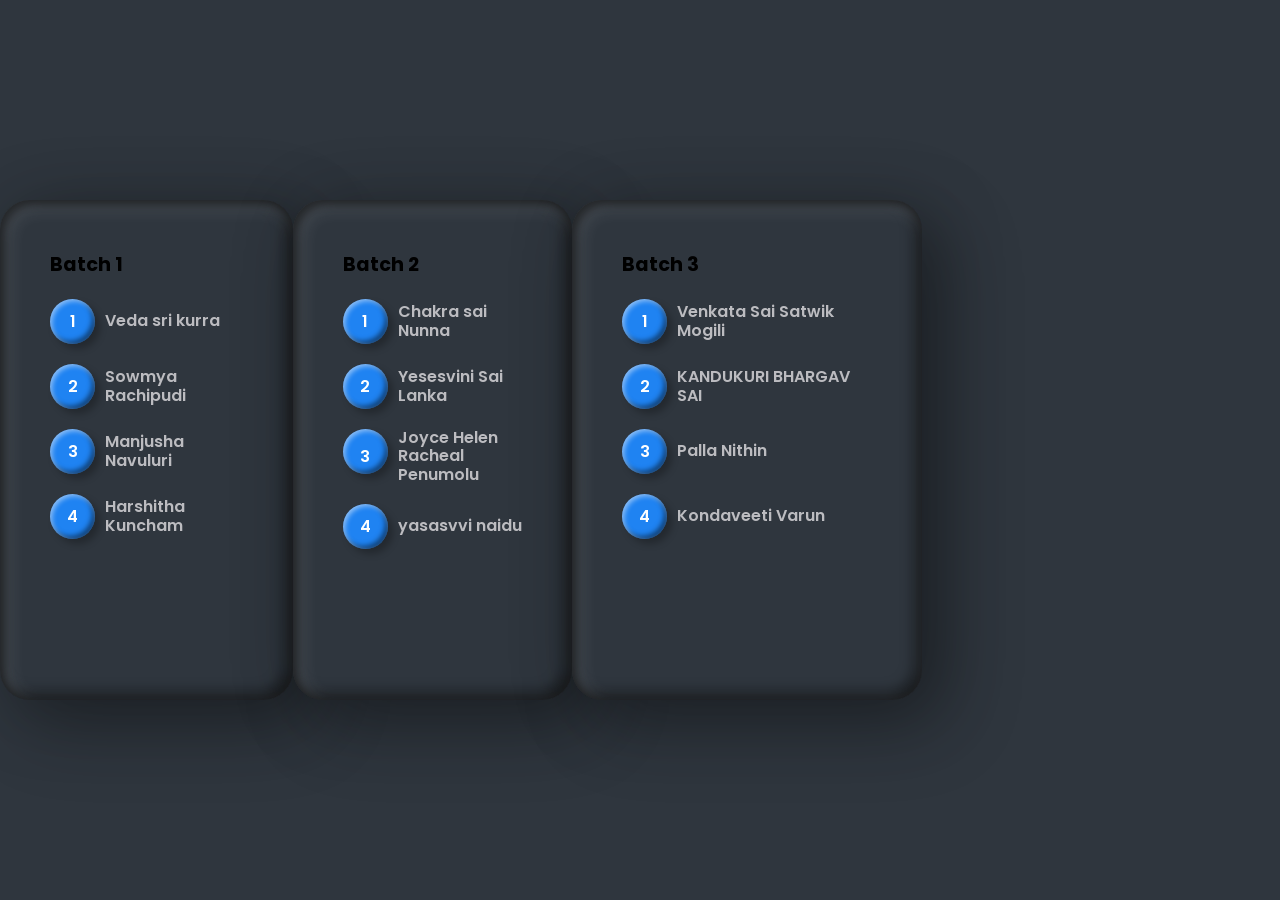
<file: about.html>
<!DOCTYPE html>
<html>
  <head>
    <meta charset="utf-8" />
    <title>about us</title>
    <link rel="stylesheet" href="style2.css" />
  </head>
  <body>
    <div class="container1">
      <div class="list">
        <h3>Batch 1</h3>
        <div class="list-item">
          <div class="rank"><span>1</span></div>
          <div class="name">
            <h4>Veda sri kurra</h4>
            
          </div>
        </div>
        <div class="list-item">
          <div class="rank"><span>2</span></div>
          <div class="name">
            <h4>Sowmya Rachipudi</h4>
            
          </div>
        </div>
        <div class="list-item">
          <div class="rank"><span>3</span></div>
          <div class="name">
            <h4>Manjusha Navuluri </h4>
            
          </div>
        </div>
        <div class="list-item">
          <div class="rank"><span>4</span></div>
          <div class="name">
            <h4>Harshitha Kuncham</h4>
            
          </div>
        </div>
        
      </div>
    
	<div class="container2">
      <div class="list">
        <h3>Batch 2</h3>
        <div class="list-item">
          <div class="rank"><span>1</span></div>
          <div class="name">
            <h4>Chakra sai Nunna</h4>
            
          </div>
        </div>
        <div class="list-item">
          <div class="rank"><span>2</span></div>
          <div class="name">
            <h4>Yesesvini Sai  Lanka</h4>
            
          </div>
        </div>
        <div class="list-item">
          <div class="rank"><span>3</span></div>
          <div class="name">
            <h4>Joyce Helen Racheal Penumolu </h4>
            
          </div>
        </div>
        <div class="list-item">
          <div class="rank"><span>4</span></div>
          <div class="name">
            <h4>yasasvvi naidu</h4>
            
          </div>
        </div>
        
      </div></n>
	
	<div class="container3">
      <div class="list">
        <h3>Batch 3</h3>
        <div class="list-item">
          <div class="rank"><span>1</span></div>
          <div class="name">
            <h4>Venkata Sai Satwik Mogili</h4>
            
          </div>
        </div>
        <div class="list-item">
          <div class="rank"><span>2</span></div>
          <div class="name">
            <h4>KANDUKURI BHARGAV SAI</h4>
            
          </div>
        </div>
        <div class="list-item">
          <div class="rank"><span>3</span></div>
          <div class="name">
            <h4> Palla Nithin </h4>
            
          </div>
        </div>
        <div class="list-item">
          <div class="rank"><span>4</span></div>
          <div class="name">
            <h4>Kondaveeti Varun </h4>
            
          </div>
        </div>
        
      </div>
    </div>
	
</html>
</file>
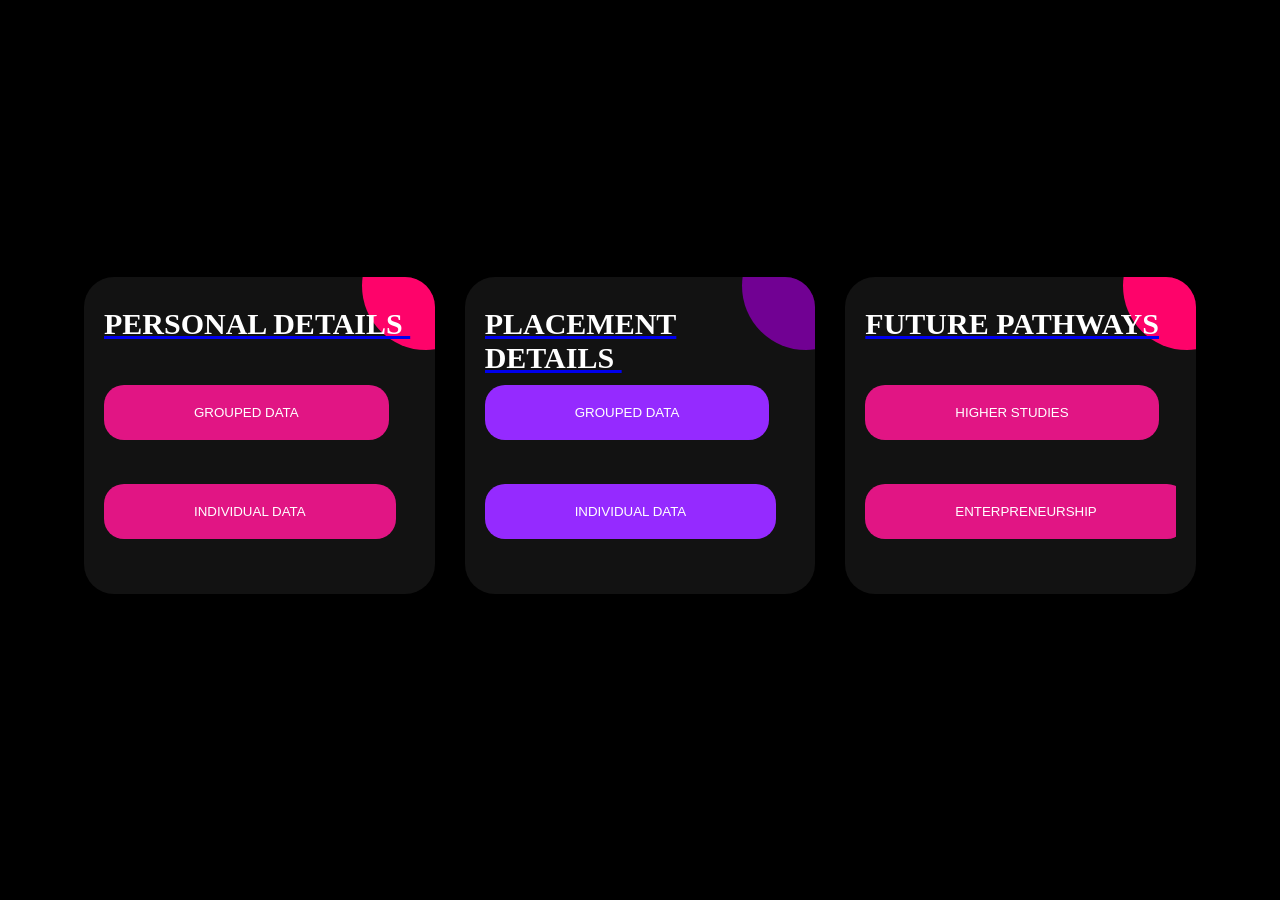
<file: careerCompass.html>
<!DOCTYPE html>
<html lang="en">
<head>
    <meta charset="UTF-8">
    <meta name="viewport" content="width=device-width, initial-scale=1.0">
    <title>CareerCompass</title>
    <style>
    .ag-format-container {
    width: 1142px;
    margin: 0 auto;
  }
  
  
  body {
    background-color:black;
  }
  * {
    margin: 0;
    padding: 0;
    box-sizing: 0;
}
/* stylesheet.css */

/* Style for buttons */
 .A{
    padding: 20px 90px; /* Adjust padding as needed */
    background-color:#E11584; /* Button background color */
    color: #fff; /* Button text color */
    border: none; /* Remove button border */
    border-radius: 20px; /* Rounded corners */
    cursor: pointer; /* Cursor style on hover */
    margin-top: 10px; /* Add space between buttons and content */
}

/* Hover effect */
.A:hover {
    background-color: #952aff; /* Darker background color on hover */
}
.B{
    padding: 20px 90px; /* Adjust padding as needed */
    background-color:#952aff; /* Button background color */
    color: #fff; /* Button text color */
    border: none; /* Remove button border */
    border-radius: 20px; /* Rounded corners */
    cursor: pointer; /* Cursor style on hover */
    margin-top: 10px; /* Add space between buttons and content */
}

/* Hover effect */
.B:hover {
    background-color: #FE036A; /* Darker background color on hover */
}


body {
    display: flex;
    justify-content: center;
    align-items: center;
    min-height: 100vh;
    background: #000;
}


  .ag-courses_box {
    display: -webkit-box;
    display: -ms-flexbox;
    display: flex;
    padding: 50px 0px;
  }
  .ag-courses_item {
    -ms-flex-preferred-size: calc(33.33333% - 30px);
    flex-basis: calc(33.33333% - 30px);
  
    margin: 0 15px 30px;
  
    overflow: hidden;
  
    border-radius: 30px;
  }
  .ag-courses-item_link {
    display: block;
    padding: 30px 20px;
    background-color: #121212;
  
    overflow: hidden;
  
    position: relative;
  }
  
  .ag-courses-item_link:hover .ag-courses-item_date {
    text-decoration: none;
    color: #FFF;
  }
  .ag-courses-item_link:hover .ag-courses-item_bg {
    -webkit-transform: scale(10);
    -ms-transform: scale(10);
    transform: scale(10);
  }
  .ag-courses-item_title {
    min-height: 150px;
    margin: 0 0 25px;
  
    overflow: hidden;
  
    font-weight: bold;
    font-size: 30px;
    color: #FFF;
  
    z-index: 2;
    position: relative;
  }
  .ag-courses-item_date-box {
    font-size: 18px;
    color: #FFF;
  
    z-index: 2;
    position: relative;
  }
  .ag-courses-item_date {
    font-weight: bold;
    color: #FE036A;
  
    
  }
  .ag-courses-item_bg {
    height: 128px;
    width: 128px;
    background-color: #FE036A;
  
    z-index: 1;
    position: absolute;
    top: -55px;
    right: -55px;
  
    border-radius: 50%;
  
    
  }
  .ag-courses_item:nth-child(2n) .ag-courses-item_bg {
    background-color: #710193;
  }
  .ag-courses_item:nth-child(3n) .ag-courses-item_bg {
    background-color: #FE036A;
  }
  .ag-courses_item:nth-child(4n) .ag-courses-item_bg {
    background-color: #952aff;
  }
  
  
  
  @media only screen and (max-width: 979px) {
    .ag-courses_item {
      -ms-flex-preferred-size: calc(50% - 30px);
      flex-basis: calc(50% - 30px);
    }
    .ag-courses-item_title {
      font-size: 24px;
    }
  }
  
  @media only screen and (max-width: 767px) {
    .ag-format-container {
      width: 96%;
    }
  
  }
  @media only screen and (max-width: 639px) {
    .ag-courses_item {
      -ms-flex-preferred-size: 100%;
      flex-basis: 100%;
    }
    .ag-courses-item_title {
      min-height: 72px;
      line-height: 1;
      
      font-size: 24px;
    }
    .ag-courses-item_link {
      padding: 22px 40px;
    }
    .ag-courses-item_date-box {
      font-size: 16px;
    }
  }
    </style>
</head>
<body>
    <div class="ag-format-container">
        <div class="ag-courses_box">
          <div class="ag-courses_item">
            <a href="#" class="ag-courses-item_link">
              <div class="ag-courses-item_bg"></div>
              <div class="ag-courses-item_title">
                PERSONAL DETAILS&#160;</br></br>
				 <button class="A" onclick="location.href='groupedpersonal.html';">GROUPED DATA</button> <!-- Added button --></br></br>
				 <button class="A" onclick="location.href='indiper.html';">INDIVIDUAL DATA</button>
              </div>
              <div class="ag-courses-item_date-box">
                </div> </a>
                
          </div>
          <div class="ag-courses_item">
            <a href="#" class="ag-courses-item_link">
              <div class="ag-courses-item_bg"></div>
      
              <div class="ag-courses-item_title">
                PLACEMENT DETAILS&#160; </br>
				<button class="B" onclick="location.href='groupedplamenet.html';">GROUPED DATA</button> <!-- Added button --></br></br>
				<button class="B" onclick="location.href='viewedit.html';">INDIVIDUAL DATA</button> <!-- Added button -->
              </div>
      
              <div class="ag-courses-item_date-box">
                 </div></a>
          </div>
           <div class="ag-courses_item">
    <a href="#" class="ag-courses-item_link">
        <div class="ag-courses-item_bg"></div>
        <div class="ag-courses-item_title">
            FUTURE PATHWAYS<br><br>
            <button class="A" onclick="location.href='higher.jsp';">HIGHER STUDIES</button><br><br>
            <button class="A" onclick="location.href='enter.jsp';">ENTERPRENEURSHIP</button>
        </div>
        <div class="ag-courses-item_date-box">
        </div>
    </a>
</div>

                
          </div>
      
              
          </div>
           </div> 
</body>
</html>
</file>
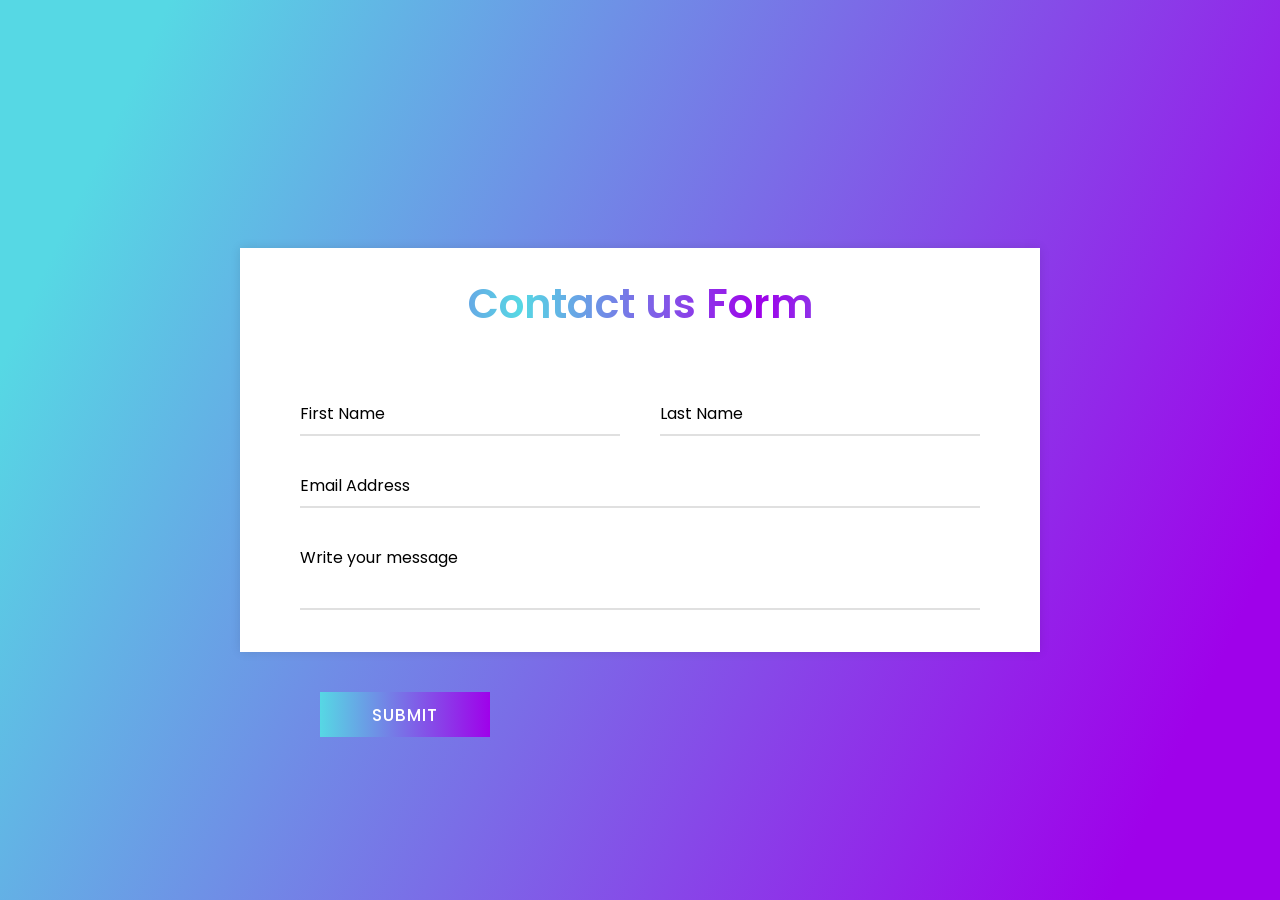
<file: contact.html>
<!DOCTYPE html>
<html lang="en">
<head>
    <meta charset="UTF-8">
    <meta name="viewport" content="width=device-width, initial-scale=1.0">
    <title>Form created</title>
    
    <style>
    @import url('https://fonts.googleapis.com/css?family=Poppins:400,500,600,700&display=swap');
*{
  margin: 0;
  padding: 0;
  outline: none;
  box-sizing: border-box;
  font-family: 'Poppins', sans-serif;
}
body{
  display: flex;
  align-items: center;
  justify-content: center;
  min-height: 100vh;
  padding: 10px;
  font-family: 'Poppins', sans-serif;
  background: linear-gradient(115deg, #56d8e4 10%, #9f01ea 90%);
}
.container{
  max-width: 800px;
  background: #fff;
  width: 800px;
  padding: 25px 40px 10px 40px;
  box-shadow: 0px 0px 10px rgba(0,0,0,0.1);
}
.container .text{
  text-align: center;
  font-size: 41px;
  font-weight: 600;
  font-family: 'Poppins', sans-serif;
  background: -webkit-linear-gradient(right, #56d8e4, #9f01ea, #56d8e4, #9f01ea);
  -webkit-background-clip: text;
  -webkit-text-fill-color: transparent;
}
.container form{
  padding: 30px 0 0 0;
}
.container form .form-row{
  display: flex;
  margin: 32px 0;
}
form .form-row .input-data{
  width: 100%;
  height: 40px;
  margin: 0 20px;
  position: relative;
}
form .form-row .textarea{
  height: 70px;
}
.input-data input,
.textarea textarea{
  display: block;
  width: 100%;
  height: 100%;
  border: none;
  font-size: 17px;
  border-bottom: 2px solid rgba(0,0,0, 0.12);
}
.input-data input:focus ~ label, .textarea textarea:focus ~ label,
.input-data input:valid ~ label, .textarea textarea:valid ~ label{
  transform: translateY(-20px);
  font-size: 14px;
  color: #3498db;
}
.textarea textarea{
  resize: none;
  padding-top: 10px;
}
.input-data label{
  position: absolute;
  pointer-events: none;
  bottom: 10px;
  font-size: 16px;
  transition: all 0.3s ease;
}
.textarea label{
  width: 100%;
  bottom: 40px;
  background: #fff;
}
.input-data .underline{
  position: absolute;
  bottom: 0;
  height: 2px;
  width: 100%;
}
.input-data .underline:before{
  position: absolute;
  content: "";
  height: 2px;
  width: 100%;
  background: #3498db;
  transform: scaleX(0);
  transform-origin: center;
  transition: transform 0.3s ease;
}
.input-data input:focus ~ .underline:before,
.input-data input:valid ~ .underline:before,
.textarea textarea:focus ~ .underline:before,
.textarea textarea:valid ~ .underline:before{
  transform: scale(1);
}
.submit-btn .input-data{
  overflow: hidden;
  height: 45px!important;
  width: 25%!important;
}
.submit-btn .input-data .inner{
  height: 100%;
  width: 300%;
  position: absolute;
  left: -100%;
  background: -webkit-linear-gradient(right, #56d8e4, #9f01ea, #56d8e4, #9f01ea);
  transition: all 0.4s;
}
.submit-btn .input-data:hover .inner{
  left: 0;
}
.submit-btn .input-data input{
  background: none;
  border: none;
  color: #fff;
  font-size: 17px;
  font-weight: 500;
  text-transform: uppercase;
  letter-spacing: 1px;
  cursor: pointer;
  position: relative;
  z-index: 2;
}
@media (max-width: 700px) {
  .container .text{
    font-size: 30px;
  }
  .container form{
    padding: 10px 0 0 0;
  }
  .container form .form-row{
    display: block;
  }
  form .form-row .input-data{
    margin: 35px 0!important;
  }
  .submit-btn .input-data{
    width: 40%!important;
  }
  .sub{
  display:flex;
  align-items:center;
  justify-content:center;
  }
}</style>
</head>
<body>
    <div class="container">
        <div class="text">Contact us Form </div>
        <form action="http://localhost:9999/PPDemo/insertContact" method="post">
           <div class="form-row">
              <div class="input-data">
                 <input type="text" required name="fname" id="fname">
                 <div class="underline"></div>
                 <label for="">First Name</label></div>
              <div class="input-data">
                 <input type="text" required name="lname" id="lname">
                 <div class="underline"></div>
                 <label for="">Last Name</label>
              </div> </div>
           <div class="form-row">
              <div class="input-data">
                 <input type="text" required name="email" id="email">
                 <div class="underline"></div>
                 <label for="">Email Address</label>
              </div>
           </div>
           <div class="form-row">
           <div class="input-data textarea">
              <textarea rows="8" cols="80" required id="msg" name="msg"></textarea>
              <br />
              <div class="underline"></div>
              <label for="">Write your message</label>
              <br />
              <div class="form-row submit-btn">
                 <div class="input-data">
                    <div class="inner"></div>
                    <input type="submit" value="submit" class="sub">
                 </div>   </div> </form> </div>
</body>
</html>
</file>
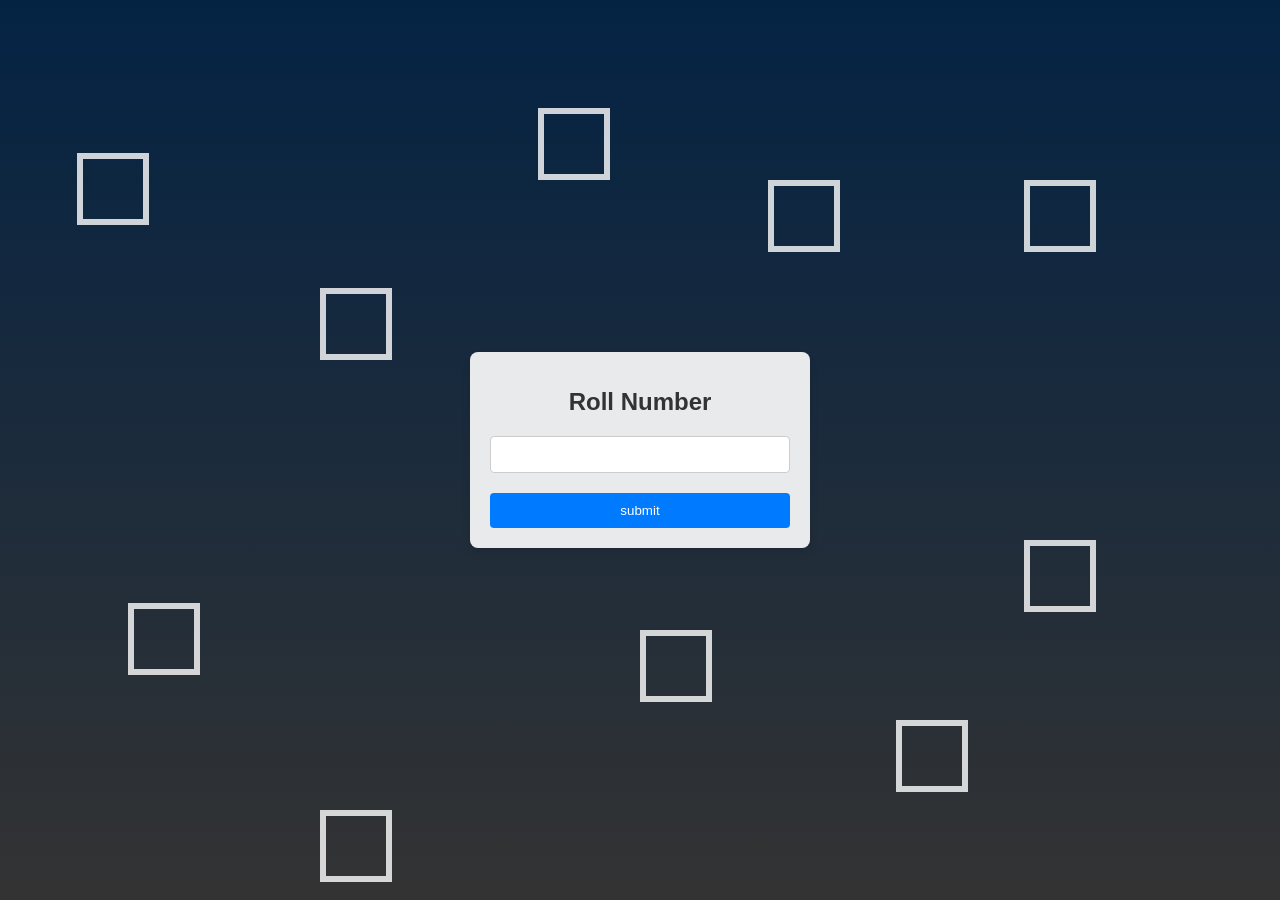
<file: eplit18.html>
<!DOCTYPE html>
<html lang="en">
<head>
    <meta charset="UTF-8">
    <meta name="viewport" content="width=device-width, initial-scale=1.0">
    <title>Roll Number Submission</title>

    <style>
        body {
            font-family: Arial, sans-serif;
            display: flex;
            justify-content: center;
            align-items: center;
            height: 100vh;
            margin: 0;
            padding: 0;
            background: linear-gradient(#042344, #333);
            background-size: 100%;
        }
        .container {
            background: rgba(255, 255, 255, 0.9);
            padding: 20px;
            border-radius: 8px;
            box-shadow: 0 4px 8px rgba(0, 0, 0, 0.1);
            text-align: center;
            width: 300px;
            position: relative;
            overflow: hidden; 
            transition: all 0.3s ease-in-out;

        }
        .container:hover {
            box-shadow: 0 8px 16px rgba(0, 0, 0, 0.2);
        }
        .container::before {
            content: "";
            position: absolute;
            top: 0;
            left: 0;
            width: 100%;
            height: 100%;
            opacity: 0.15;
            transition: opacity 0.3s ease-in-out;
        }
        .container:hover::before {
            opacity: 0.25;
        }
        h1 {
            margin-bottom: 20px;
            font-size: 24px;
            color: #333;
            z-index: 1;
            position: relative;
        }
        .box div{
            position:absolute;
            width: 60px;
            height: 60px;
            background-color: transparent;
            border: 6px solid rgba(255, 255, 255, 0.8);
        }
        .box div:nth-child(1){
            top: 12%;
            left: 42%;
            animation: animate 10s linear infinite;
        }
        .box div:nth-child(2){
            top: 70%;
            left: 50%;
            animation: animate 7s linear infinite;
        }
        .box div:nth-child(3){
            top: 17%;
            left: 6%;
            animation: animate 9s linear infinite;
        }
        .box div:nth-child(4){
            top: 20%;
            left: 60%;
            animation: animate 10s linear infinite;
        }
        .box div:nth-child(5){
            top: 67%;
            left: 10%;
            animation: animate 6s linear infinite;
        }
        .box div:nth-child(6){
            top: 80%;
            left: 70%;
            animation: animate 12s linear infinite;
        }
        .box div:nth-child(7){
            top: 60%;
            left: 80%;
            animation: animate 15s linear infinite;
        }
        .box div:nth-child(8){
            top: 32%;
            left: 25%;
            animation: animate 16s linear infinite;
        }
        .box div:nth-child(9){
            top: 90%;
            left: 25%;
            animation: animate 9s linear infinite;
        }
        .box div:nth-child(10){
            top: 20%;
            left: 80%;
            animation: animate 5s linear infinite;
        }
        @keyframes animate{
            0%{
                transform: scale(0) translateY(0) rotate(0);
                opacity: 1;
            }
            100%{
                transform: scale(1.0) translateY(-90px) rotate(360deg);
                opacity: 0;
            }
        }
        input[type="text"] {
            width: 100%;
            padding: 10px;
            margin-bottom: 20px;
            border: 1px solid #ccc;
            border-radius: 4px;
            box-sizing: border-box;
            z-index: 1;
            position: relative;
        }
        input[type="submit"] {
            background: #007BFF;
            color: white;
            padding: 10px;
            border: none;
            border-radius: 4px;
            cursor: pointer;
            width: 100%;
            z-index: 1;
            position: relative;
            transition: background 0.3s ease-in-out;
        }
        input[type="submit"]:hover {
            background: #0056b3;
        }
    </style>
</head>
<body>
    <div class="box">
        <div></div>
        <div></div>
        <div></div>
        <div></div>
        <div></div>
        <div></div>
        <div></div>
        <div></div>
        <div></div>
        <div></div>
    </div>
    <div class="container">
        <h1>Roll Number</h1>
        <form action="eplit18.jsp" method="get">
                    <input type="text" placeholder="" id="rno" name="rno">
                <input type="submit" value="submit" class="btns">
            </form>
    </div>
</body>
</html>
</file>
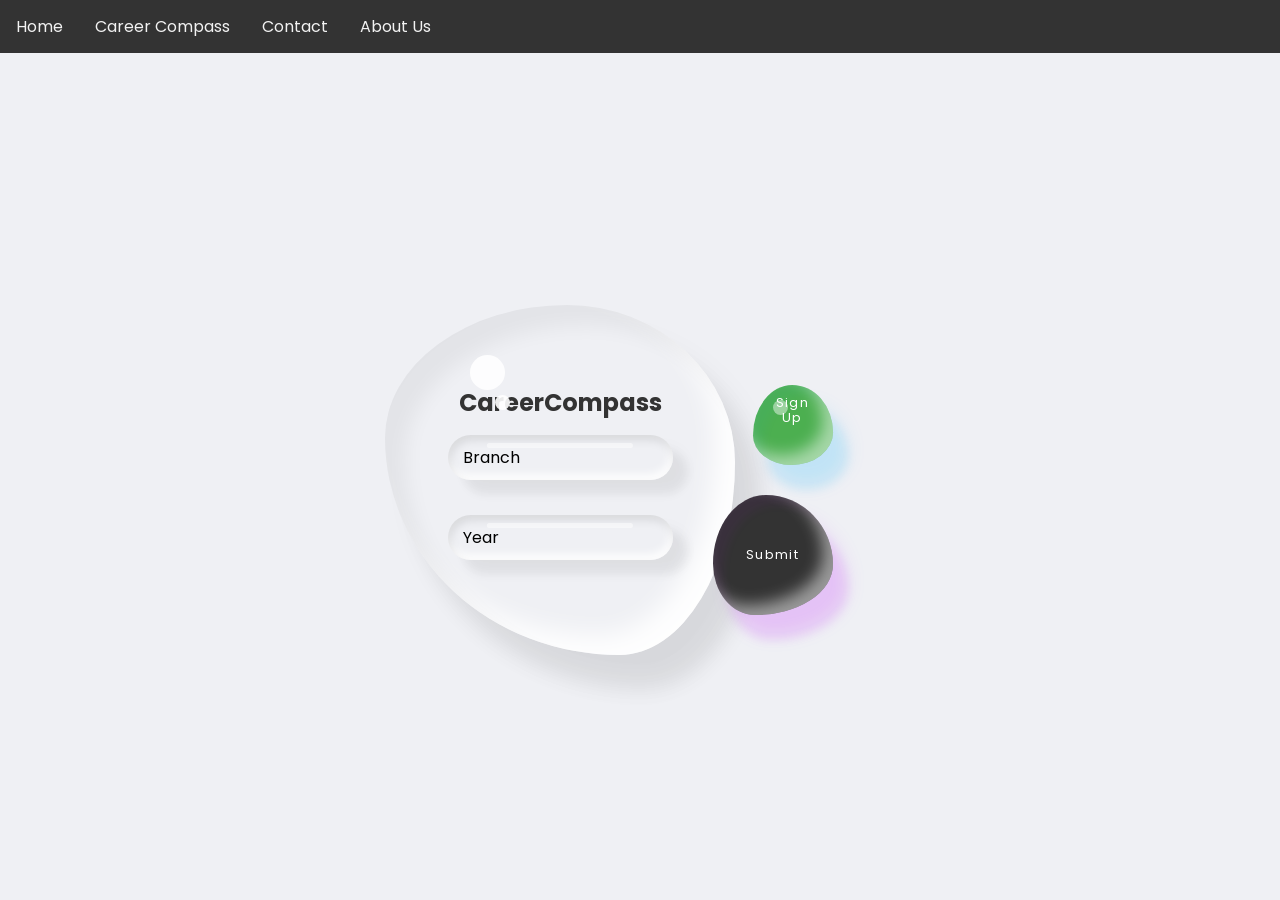
<file: groupedpersonal.html>
<!DOCTYPE html>
<html lang="en">
<head>
    <meta charset="UTF-8">
    <meta name="viewport" content="width=device-width, initial-scale=1.0">
    <title>CareerCompass</title>
    <link rel="stylesheet" href="grouppstyle.css" type="text/css" media="all" />
    <link rel="stylesheet" href="dash.css" type="text/css" media="all" />
    
</head>
<body>

    

    <div class="container">
        <div class="drop">
            <div class="content">
                <h2>CareerCompass</h2>
                 <div class="navbar">
        <a href="homepage.html">Home</a>
        <a href="careerCompass.html">Career Compass</a>
        <a href="contact.html">Contact</a>
        <a href="about.html">About Us</a>
    </div>
                <form action="grouppersonal.jsp">
                    <div class="inputBox">
                        <input type="text" placeholder="Branch" id="branch" name="branch">
                    </div>
                    <div class="inputBox">
                        <input type="number" placeholder="Year" min="2007" max="2018" id="year" name="year">
                    </div>
                    <input type="submit" value="Submit" class="btns">
                    <a href="#" class="btns signup">Sign Up</a>
                </form>
            </div>
        </div>
    </div>

</body>
</html>
</file>
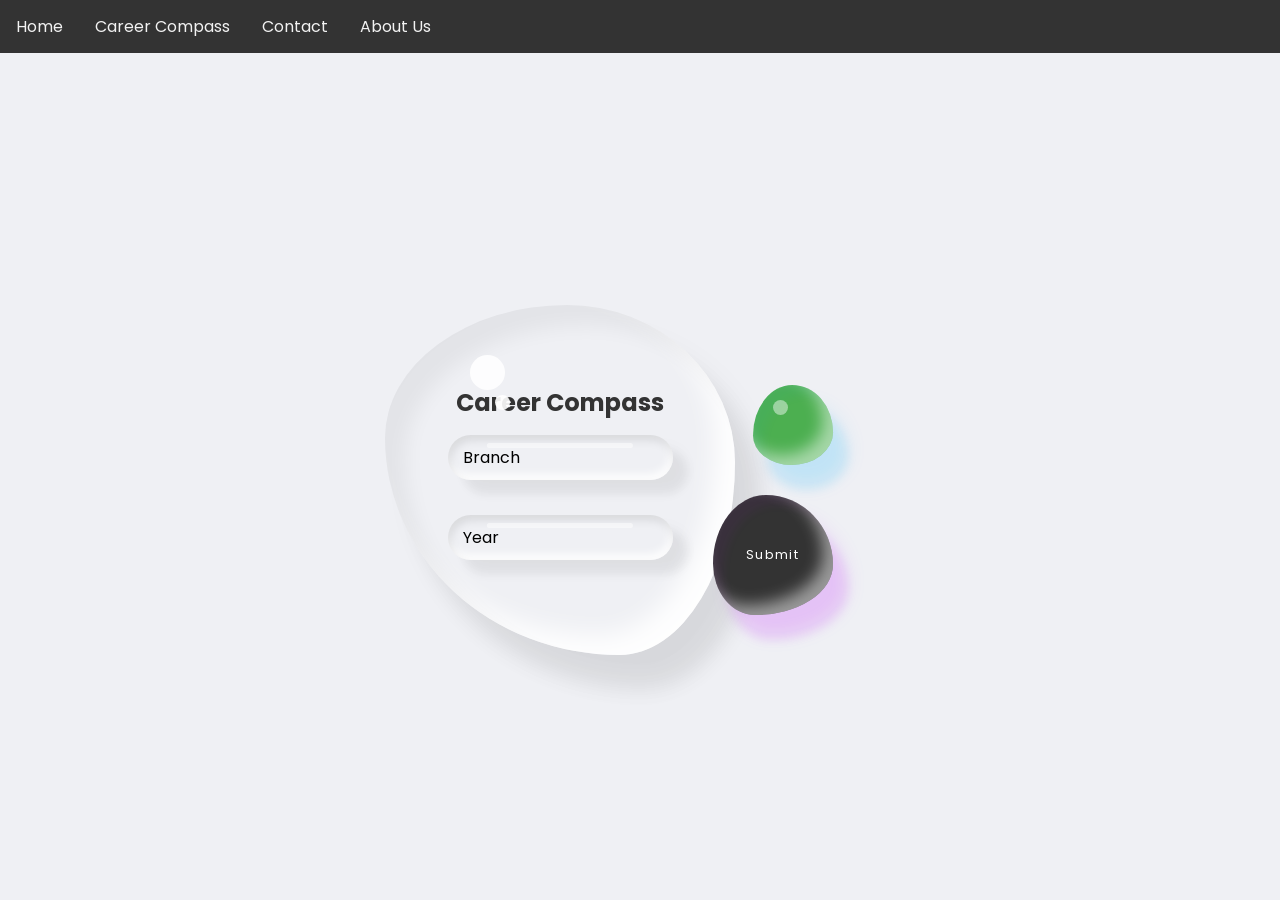
<file: groupedplacement.html>
<!DOCTYPE html>
<html>
<head>
    <link rel="stylesheet" href="grouppstyle.css" type="text/css" media="all" />
    <link rel="stylesheet" href="dash.css" type="text/css" media="all" />
    
</head>
<body>

<!-- Navbar placed at the top of the page -->
<div class="navbar">
    <a href="homepage.html">Home</a>
    <a href="careerCompass.html">Career Compass</a>
    <a href="contact.html">Contact</a>
    <a href="about.html">About Us</a>
</div><br><br>

<!-- Main content -->
<div class="container">
    <div class="drop">
        <div class="content">
            <h2>Career Compass</h2>
            <form action="groupplacement.jsp">
                <div class="inputBox">
                    <input type="text" placeholder="Branch" id="branch" name="branch">
                </div>
                <div class="inputBox">
                    <input type="number" placeholder="Year" min="2007" max="2018" id="year" name="year">
                </div>
                <input type="submit" value="Submit" class="btns">
                <a href="#" class="btns signup"></a>
            </form>
        </div>
    </div>
</div>

</body>
</html>
</file>
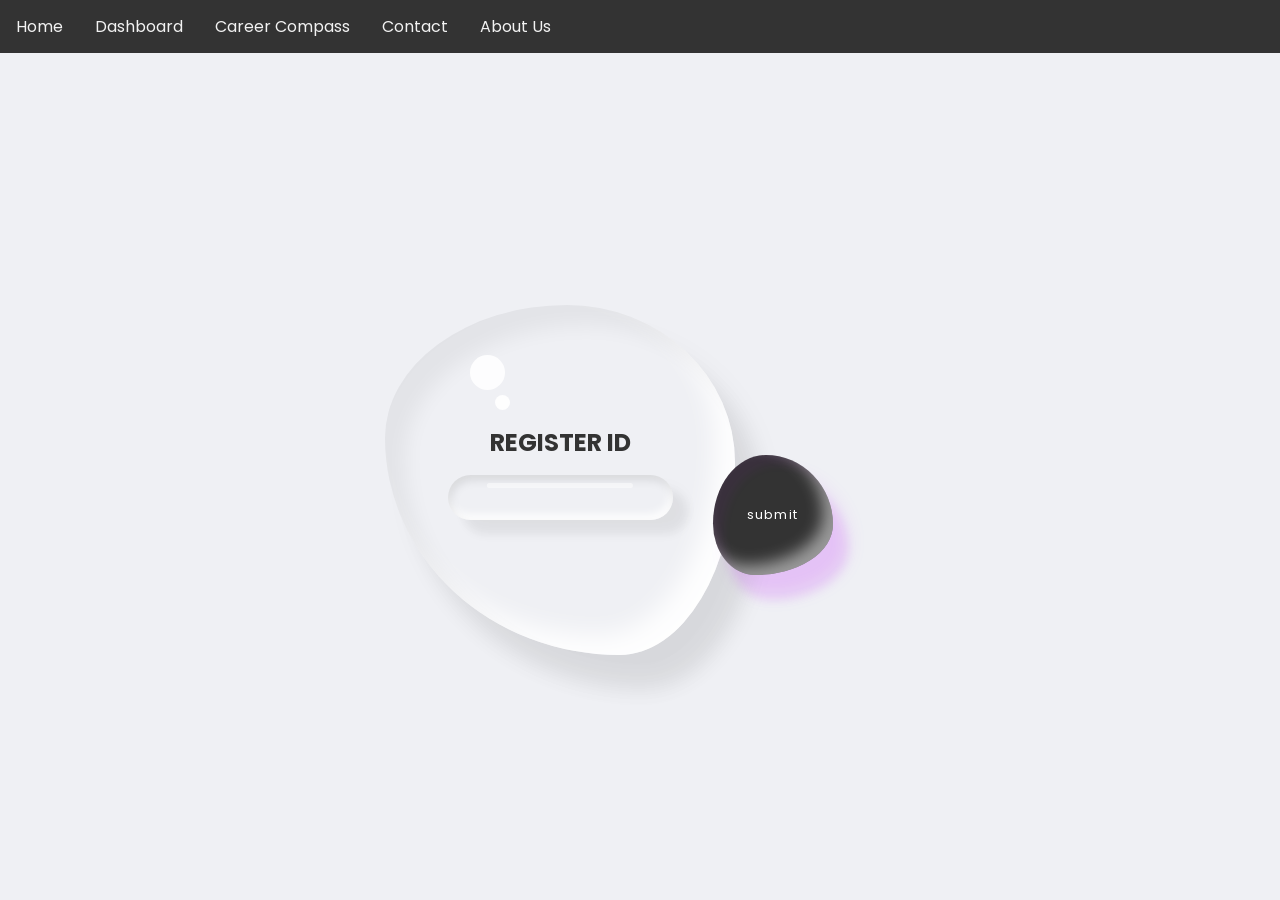
<file: indiper.html>
<!DOCTYPE html>
<html>
<head>
    <link rel="stylesheet" href="grouppstyle.css" type="text/css" media="all" />
    
    <link rel="stylesheet" href="dash.css" type="text/css" media="all" />
</head>
<body>
<div class="navbar">
        <a href="homepage.html">Home</a>
        <a href="dashboard.html">Dashboard</a>
        <a href="careerCompass.html">Career Compass</a>
        <a href="contact.html">Contact</a>
        <a href="about.html">About Us</a>
    </div>
<div class="container">
    <div class="drop">
        <div class="content">
            <h2>REGISTER ID</h2>
            <form action="indiper.jsp" method="get">
                <div class="inputBox">
                    <input type="text" placeholder="" id="rno" name="rno">
                </div>
                <input type="submit" value="submit" class="btns">
            </form>
        </div>
    </div>
</div>
</body>
</html>
</file>
<file: style2.css>
/* 
                â¤  MAKE SURE TO SUBSCRIBE PROGRAMMER CLOUD  â¤  
 */

@import url("https://fonts.googleapis.com/css2?family=Poppins:wght@100;300;400;500;600;700;800;900&display=swap");

* {
  margin: 0;
  padding: 0;
  box-sizing: border-box;
  font-family: "Poppins", sans-serif;
}

.container1 {
  width: 100%;
  min-height: 100vh;
  display: flex;
  justify-content: space-between;
  align-items: center;
  background: #2f363e;
}
.container2 {
  width: 100%;
  min-height: 100vh;
  display: flex;
  justify-content: space-between;
  align-items: center;
  background: #2f363e;
}
.container3 {
  width: 100%;
  min-height: 100vh;
  display: flex;
  justify-content: space-between;
  align-items: center;
  background: #2f363e;
}

.list {
  position: relative;
  width: 350px;
  min-height: 500px;
  padding: 50px;
  background: #2f363e;
  box-shadow: 25px 25px 75px rgba(0, 0, 0, 0.25),
    10px 10px 70px rgba(0, 0, 0, 0.25), inset 5px 5px 10px rgba(0, 0, 0, 0.5),
    inset 5px 5px 20px rgba(255, 255, 255, 0.2),
    inset -5px -5px 15px rgba(0, 0, 0, 0.75);
  border-radius: 30px;
}

.list h3 {
  color: black;
  font-size: 1.2rem;
  font-weight: 700;
}

.list-item {
  position: relative;
  display: flex;
  align-items: center;
  margin: 20px 0;
  cursor: pointer;
}

.list-item::before {
  content: "";
  position: absolute;
  top: 0;
  left: 0;
  width: 45px;
  height: 45px;
  background: #1f83f2;
  border-radius: 22.5px;
  box-shadow: 5px 5px 7px rgba(0, 0, 0, 0.25),
    inset 2px 2px 5px rgba(255, 255, 255, 0.5),
    inset -3px -3px 5px rgba(0, 0, 0, 0.5);
  transition: 0.5s;
}

.list-item:hover::before {
  width: 100%;
}

.list-item .rank {
  position: relative;
  min-width: 45px;
  height: 45px;
  display: flex;
  justify-content: center;
  align-items: center;
  border-radius: 50%;
  margin-right: 10px;
}

.list-item .rank::before {
  content: "";
  position: absolute;
  width: 30px;
  height: 30px;
  background: #2f363e;
  border-radius: 30px;
  transform: scale(0);
  transition: 0.5s;
}

.list-item:hover .rank::before {
  transform: scale(1);
}

.list-item .rank span {
  position: relative;
  font-size: 1rem;
  font-weight: 600;
  color: #fff;
  transition: 0.5s;
}

.list-item .name {
  position: relative;
  line-height: 1.15rem;
}

.list-item .name h4 {
  font-weight: 600;
  color: #bcbcc0;
  transition: 0.5s;
}

.list-item .name p {
  font-size: 0.8rem;
  font-weight: 400;
  color: #95999d;
  transition: 0.5s;
}

.list-item:hover .name h4,
.list-item:hover .name p {
  color: #fff;
}
</file>
<file: grouppstyle.css>
@import url('https://fonts.googleapis.com/css?family=Poppins:200,300,400,500,600,700,800,900&display=swap');

* {
    margin: 0;
    padding: 0;
    box-sizing: border-box;
    font-family: 'Poppins', sans-serif;
}
::placeholder {
  color: black; /* Change this to the color you want */
}

body {
    display: flex;
    justify-content: center;
    align-items: center;
    min-height: 100vh;
    background: #eff0f4;
}

.container {
    position: relative;
    left: -80px;
    display: flex;
    justify-content: center;
    align-items: center;
}

.container .drop {
    position: relative;
    width: 350px;
    height: 350px;
    box-shadow: inset 20px 20px 20px rgba(0, 0, 0, 0.05),
        25px 35px 20px rgba(0, 0, 0, 0.05),
        25px 30px 30px rgba(0, 0, 0, 0.05),
        inset -20px -20px 25px rgba(255, 255, 255, 0.9);
    transition: 0.5s;
    display: flex;
    justify-content: center;
    align-items: center;
    border-radius: 52% 48% 33% 67% / 38% 45% 55% 62%;
}

.container .drop:hover {
    border-radius: 50%;
}

.container .drop::before {
    content: '';
    position: absolute;
    top: 50px;
    left: 85px;
    width: 35px;
    height: 35px;
    border-radius: 50%;
    background: #fff;
    opacity: 0.9;
}

.container .drop::after {
    content: '';
    position: absolute;
    top: 90px;
    left: 110px;
    width: 15px;
    height: 15px;
    border-radius: 50%;
    background: #fff;
    opacity: 0.9;
}

.container .drop .content {
    position: relative;
    display: flex;
    justify-content: center;
    align-items: center;
    flex-direction: column;
    text-align: center;
    padding: 40px;
    gap: 15px;
}

.container .drop .content h2 {
    position: relative;
    color: #333;
    font-size: 1.5em;
}

.container .drop .content form {
    display: flex;
    flex-direction: column;
    gap: 20px;
    justify-content: center;
    align-items: center;
}

.container .drop .content form .inputBox {
    position: relative;
    width: 225px;
    box-shadow: inset 2px 5px 10px rgba(0, 0, 0, 0.1),
        inset -2px -5px 10px rgba(255, 255, 255, 1),
        15px 15px 10px rgba(0, 0, 0, 0.05),
        15px 10px 15px rgba(0, 0, 0, 0.025);
    border-radius: 25px;
}

.container .drop .content form .inputBox::before {
    content: '';
    position: absolute;
    top: 8px;
    left: 50%;
    transform: translateX(-50%);
    width: 65%;
    height: 5px;
    background: rgba(255, 255, 255, 0.5);
    border-radius: 5px;
}

.container .drop .content form .inputBox input {
    border: none;
    outline: none;
    background: transparent;
    width: 100%;
    font-size: 1em;
    padding: 10px 15px;
}

.container .drop .content form .inputBox input[type="submit"] {
    color: #fff;
    text-transform: uppercase;
    font-size: 1em;
    cursor: pointer;
    letter-spacing: 0.1em;
    font-weight: 500;
}

.container .drop .content form .inputBox:last-child {
    width: 120px;
    background: #ff0f5b;
    box-shadow: inset 2px 5px 10px rgba(0, 0, 0, 0.1),
        15px 15px 10px rgba(0, 0, 0, 0.05),
        15px 10px 15px rgba(0, 0, 0, 0.025);
    transition: 0.5s;
}

.container .drop .content form .inputBox:last-child:hover {
    width: 150px;
}

.btns {
    position: absolute;
    right: -120px;
    bottom: 0;
    width: 120px;
    height: 120px;
    background: #c61dff;
    display: flex;
    justify-content: center;
    align-items: center;
    cursor: pointer;
    text-decoration: none;
    color: #fff;
    line-height: 1.2em;
    letter-spacing: 0.1em;
    font-size: 0.8em;
    transition: 0.25s;
    text-align: center;
    box-shadow: inset 10px 10px 10px rgba(190, 1, 254, 0.05),
        15px 25px 10px rgba(190, 1, 254, 0.1),
        15px 20px 20px rgba(190, 1, 254, 0.1),
        inset -10px -10px 15px rgba(255, 255, 255, 0.5);
    border-radius: 44% 56% 65% 35% / 57% 58% 42% 43%;
}

.btns::before {
    content: '';
    position: absolute;
    top: 15px;
    left: 30px;
    width: 20px;
    height: 20px;
    border-radius: 50%;
    background: #fff;
    opacity: 0.45;
}

.btns.signup {
    bottom: 150px;
    right: -120px;
    width: 80px;
    height: 80px;
    border-radius: 49% 51% 52% 48% / 63% 59% 41% 37%;
    background: #01b4ff;
    box-shadow: inset 10px 10px 10px rgba(1, 180, 255, 0.05),
        15px 25px 10px rgba(1, 180, 255, 0.1),
        15px 20px 20px rgba(1, 180, 255, 0.1),
        inset -10px -10px 15px rgba(255, 255, 255, 0.5);
}

.btns.signup::before {
    left: 20px;
    width: 15px;
    height: 15px;
}

.btns:hover {
    border-radius: 50%;
}
</file>
<file: dash.css>
body {
            margin: 0;
            font-family: Arial, sans-serif;
        }
        .navbar {
            background-color: #333;
            overflow: hidden;
            width: 100%;
            position: fixed;
            top: 0;
            left: 0;
        }
        .navbar a {
            float: left;
            display: block;
            color: #f2f2f2;
            text-align: center;
            padding: 14px 16px;
            text-decoration: none;
        }
        .navbar a:hover {
            background-color: #ddd;
            color: black;
        }
        .container {
            padding: 20px;
            margin-top: 60px; /* Adjust based on navbar height */
        }
        .drop {
            margin: 20px 0;
        }
        .content {
            max-width: 500px;
            margin: 0 auto;
        }
        .inputBox {
            margin-bottom: 15px;
        }
        .inputBox input {
            width: 100%;
            padding: 10px;
            box-sizing: border-box;
        }
        .btns {
            padding: 10px 20px;
            color: #fff;
            background-color: #333;
            border: none;
            cursor: pointer;
            text-decoration: none;
            display: inline-block;
        }
        .btns.signup {
            background-color: #4CAF50;
        }
</file>
